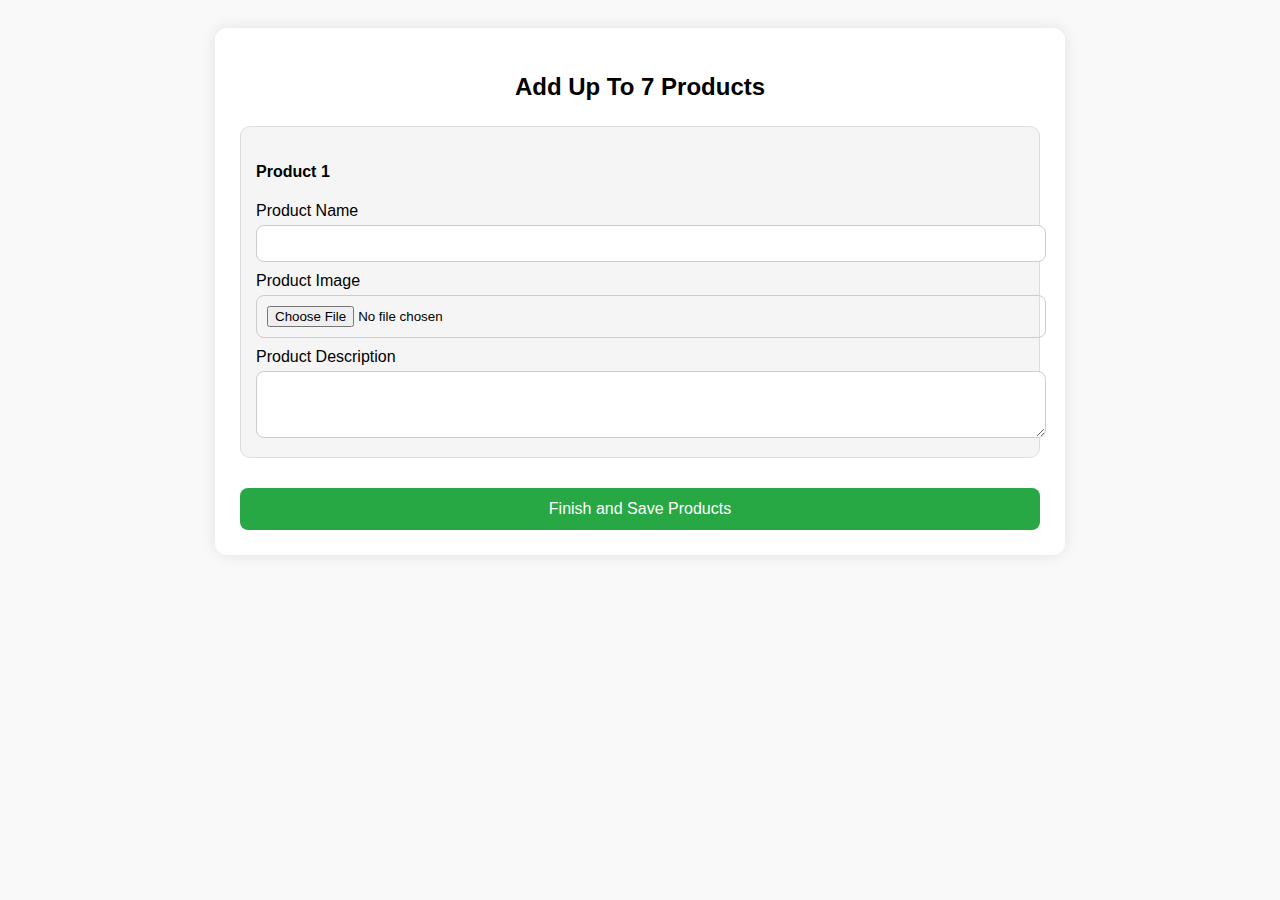
<file: components/addProducts.html>
<!DOCTYPE html>
<html lang="en">
<head>
  <meta charset="UTF-8" />
  <meta name="viewport" content="width=device-width, initial-scale=1.0"/>
  <title>Add Products</title>
  <style>
    body {
      font-family: sans-serif;
      background: #f9f9f9;
      padding: 20px;
    }

    .container {
      max-width: 800px;
      margin: auto;
      background: #fff;
      padding: 25px;
      border-radius: 12px;
      box-shadow: 0 0 15px rgba(0,0,0,0.1);
    }

    h2 {
      text-align: center;
      margin-bottom: 25px;
    }

    .product {
      margin-bottom: 20px;
      padding: 15px;
      border: 1px solid #ddd;
      border-radius: 10px;
      background-color: #f5f5f5;
    }

    label {
      display: block;
      margin-top: 10px;
    }

    input[type="text"],
    input[type="file"],
    textarea {
      width: 100%;
      padding: 10px;
      margin-top: 5px;
      border-radius: 8px;
      border: 1px solid #ccc;
    }

    button {
      display: block;
      width: 100%;
      padding: 12px;
      margin-top: 30px;
      background: #28a745;
      color: white;
      font-size: 16px;
      border: none;
      border-radius: 8px;
      cursor: pointer;
    }

    button:hover {
      background: #218838;
    }
  </style>
</head>
<body>

  <div class="container">
    <h2>Add Up To 7 Products</h2>
    <form id="productsForm">

      <!-- Generate 10 product blocks -->
      <!-- You can also use JS to generate these dynamically -->

      <!-- Repeat this block for up to 10 products -->
      <!-- Product 1 -->
      <div class="product">
        <h4>Product 1</h4>
        <label for="productName1">Product Name</label>
        <input type="text" id="productName1" name="productName1" required>

        <label for="productImage1">Product Image</label>
        <input type="file" id="productImage1" name="productImage1" accept="image/*" required>

        <label for="productDesc1">Product Description</label>
        <textarea id="productDesc1" name="productDesc1" rows="3" required></textarea>
      </div>

      <!-- Copy and paste the above block and change the numbers up to Product 10 -->

      <!-- Example only includes Product 1 for now — want me to generate all 10? -->

      <button type="submit">Finish and Save Products</button>
    </form>
  </div>

  <script>
    document.getElementById('productsForm').addEventListener('submit', function(e) {
      e.preventDefault();

      // Save or send product data to backend here

      alert("Products saved! Redirecting to your store page...");
      // Redirect to store page - you'd normally use a unique link or store ID
      window.location.href = "store.html";
    });
  </script>

</body>
</html>
</file>
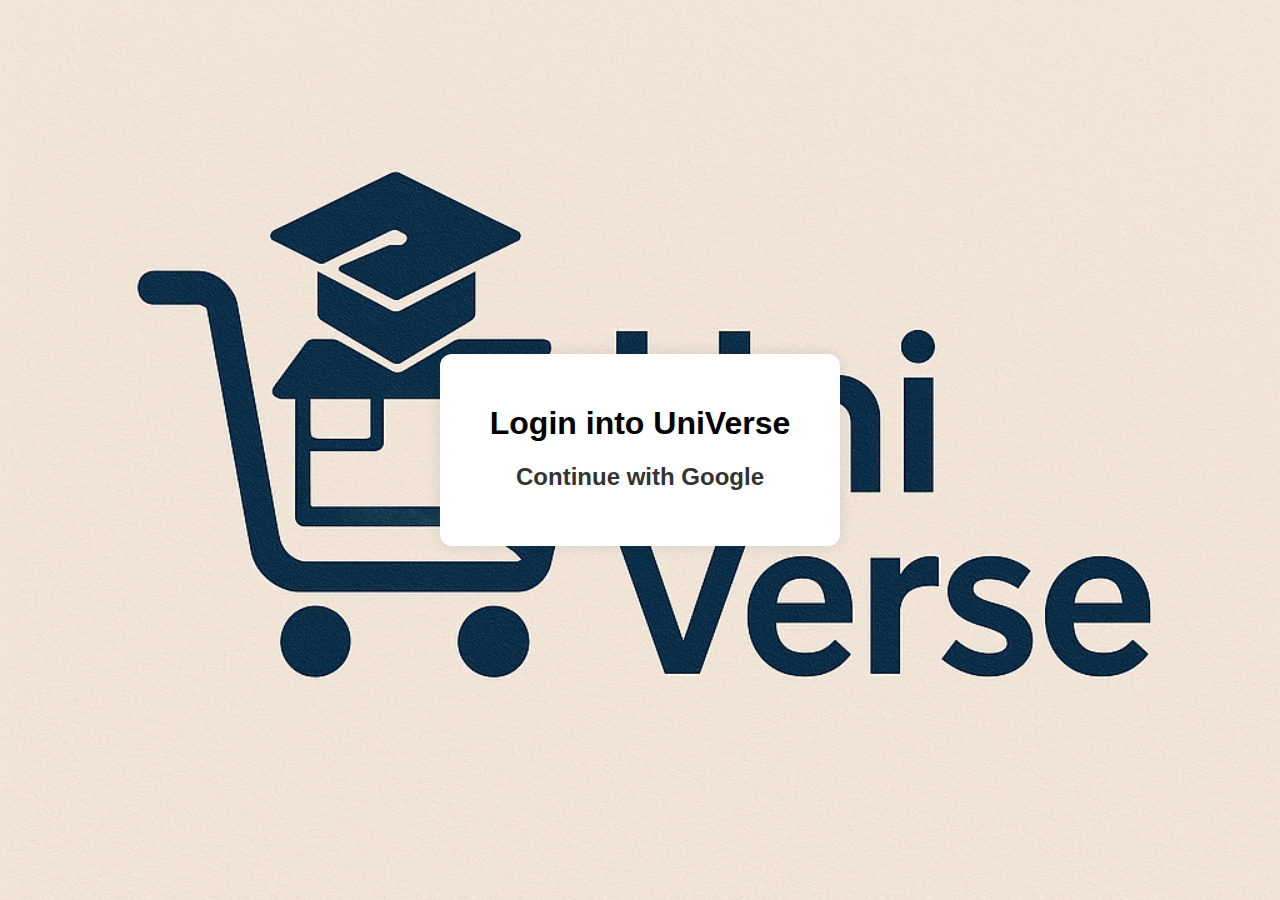
<file: components/login.html>
<!DOCTYPE html>
<html lang="en">
<head>
  <meta charset="UTF-8" />
  <meta name="viewport" content="width=device-width, initial-scale=1.0"/>
  <title>UniVerse | Login</title>

    <script src="/javascript/login.js"></script>

  <!-- Google Identity Script -->
  <script src="https://accounts.google.com/gsi/client" async defer></script>
  <link rel="stylesheet" href="/stylesheet/login.css">
  <style href=></style>
</head>
<body>

  <div class="login-container">
    <h1> Login into UniVerse</h1>
    <h2>Continue with Google</h2>

    <!-- Google Sign-In button -->
    <div id="g_id_onload"
         data-client_id="464107628893-1uoq0vs1tqj9e1jlghtdo8h9a7del4is.apps.googleusercontent.com"
         data-callback="handleGoogleLogin"
         data-auto_prompt="false">
    </div>

    <div class="g_id_signin"
         data-type="standard"
         data-size="large"
         data-theme="outline"
         data-text="sign_in_with"
         data-shape="rectangular"
         data-logo_alignment="left">
    </div>

  </div>

</body>
</html>
</file>
<file: stylesheet/login.css>
* {
      box-sizing: border-box;
    }

    body {
      font-family: 'Segoe UI', Tahoma, Geneva, Verdana, sans-serif;
      margin: 0;
      background: url('/images/logo.png') no-repeat center center fixed;
      background-size: cover;
      display: flex;
      justify-content: center;
      align-items: center;
      height: 100vh;
    }

    .login-container {
      background-color: white;
      padding: 30px 40px;
      border-radius: 12px;
      box-shadow: 0 0 15px rgba(0,0,0,0.1);
      width: 100%;
      max-width: 400px;
      text-align: center;
    }

    .login-container h2 {
      margin-bottom: 25px;
      color: #333;
    }

    .small-text {
      text-align: center;
      margin-top: 15px;
      font-size: 14px;
    }

    .small-text a {
      color: #007bff;
      text-decoration: none;
    }

    .small-text a:hover {
      text-decoration: underline;
    }
</file>
